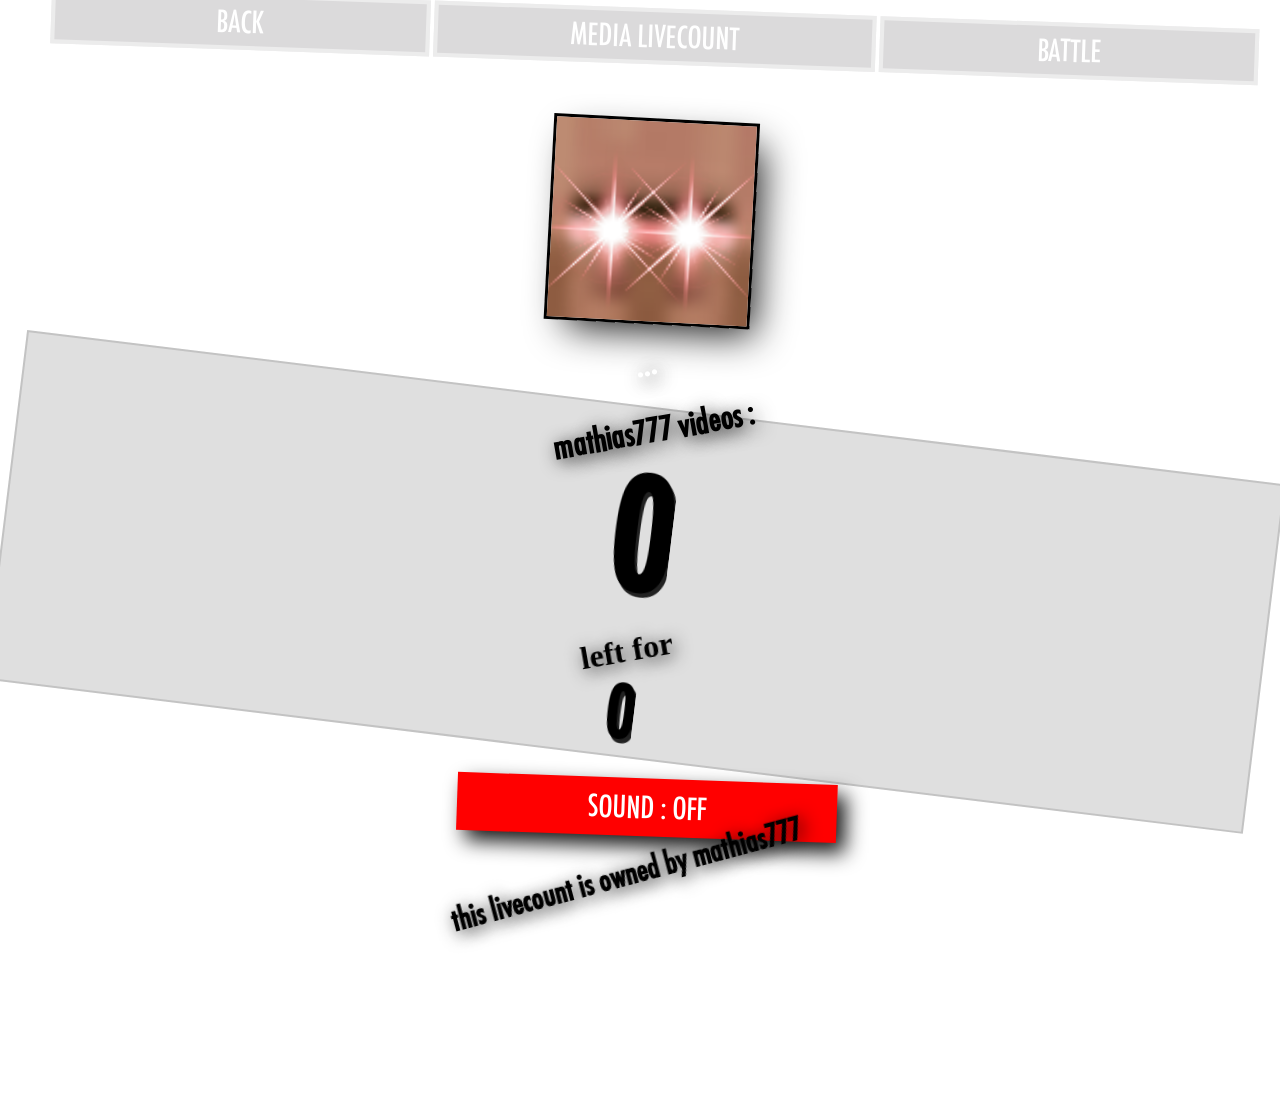
<file: mathiaslivecount/spam/index.html>
<!DOCTYPE html>
<html>
<head>
<style>
@font-face{
font-family: mathias;
src: url(futura.woff);
}
</style>
<meta charset="UTF-8"/>
<link rel="font" href="fon/mathias.ttf">
</head>
<body id="wewcor">
<title>ΜΔŦĦƗΔŞ777 - ŁƗV€ØĆỮŇŦ</title>
<link rel="icon" href="img/conar.ico"/>
<link rel="font" href="fon/futura.ttf"/>
<script src="https://code.jquery.com/jquery-3.4.1.js"></script>
<link rel="stylesheet" type="text/css" href="css/livecount.css" />
<link rel="stylesheet" type="text/css" href="css/odometer_mathias.css" />
<link href="https://fonts.googleapis.com/icon?family=Material+Icons" rel="stylesheet">
<script src="js/spam.js"></script>
<script src="js/odometer_mathias.js"></script>
  <div style='text-align: center;'>
<button onclick="back()" id="othercount" style="font-family: mathias;text-transform: uppercase;outline: 0px;background: rgba(196, 194, 196, 0.6);width: 30%;border: 4px solid rgba(255, 255, 255, 0.47);padding: 5px;color: rgb(255, 255, 255);font-size: 30px;cursor: pointer;transform: translate(0px, 0px);" title="degar" type="button">back</button>
<button onclick="gotomedia()" id="othercount" style="font-family: mathias;text-transform: uppercase;outline: 0px;background: rgba(196, 194, 196, 0.6);width: 35%;border: 4px solid rgba(255, 255, 255, 0.47);padding: 5px;color: rgb(255, 255, 255);font-size: 30px;cursor: pointer;transform: translate(0px, 0px);" type="button">media livecount</button>
<button onclick="gotobattle()" id="othercount" style="font-family: mathias;text-transform: uppercase;outline: 0px;background: rgba(196, 194, 196, 0.6);width: 30%;border: 4px solid rgba(255, 255, 255, 0.47);padding: 5px;color: rgb(255, 255, 255);font-size: 30px;cursor: pointer;transform: translate(0px, 0px);" type="button">battle</button>
</div>
<div id="featureduser">
</div><br>
<div class="post">
   <br><br><img src="img/mathias.png" id="pfp" alt="ima de prifile mai bon la" style="  display: block;
  margin-left: auto;
  margin-right: auto;
  width: 200px;
  border: solid;
  box-shadow: 13px 15px 38px -9px rgba(0,0,0,0.91);">
<h1 id="coconu" onclick="gotoprofile()" style="
    color: white;
	text-align: center;
	text-shadow: 3px 4px 18px rgba(0,0,0,0.85);
	font-family: mathias;
">...</h1>
<div class="followers" id="post-text">
<h1 id="folower" style="
    color: black;
	text-align: center;
	line-height: 0;
	font-family: mathias;
	text-shadow: 3px 4px 18px rgba(0,0,0,0.85);
">mathias777 videos :</h1>
<div name="leposte" style="font-size: 150px; line-height: 1em; display: unset;font-family: mathias;color: black;text-shadow: 3px 4px 0px rgba(0,0,0,0.85);" id="odometer" class="odometer">0</div>
<h1 id="milestona" style="
    color: black;
	text-align: center;
	line-height: 0;
	font-size: 5px
	font-family: mathias;
	text-shadow: 3px 4px 18px rgba(0,0,0,0.85);
">left for </h1>
<div name="milespzn" id="odometer5" style="font-size: 70px; line-height: 1em; display: unset;color: black;font-family: mathias;text-shadow: 3px 4px 0px rgba(0,0,0,0.85)" class="odometer">0</div>
</div>

</div>
<div style="text-align:center;margin-top:20px">
<button onclick="sonsetting()" id="soundstting" style="
  text-transform: uppercase;
  outline: 0;
  background: #FF0000;
  width: 30%;
  border: 0;
  margin-left: 3%;
  padding: 10px;
  font-family: mathias;
  color: #FFFFFF;
  font-size: 30px;
  -webkit-transition: all 0.3 ease;
  transition: all 0.3 ease;
  box-shadow: rgba(0, 0, 0, 0.91) 9px 10px 20px 0px;
  cursor: pointer;" type="button" >sound : OFF</button>
</div>
<div style="
display: flow-root;" id="backcredit">
<h1 id="autre3"  style="
    color: black;
    text-align: center;
    font-size: 30px;
	font-family: mathias;
	text-shadow: 3px 4px 18px rgba(0,0,0,0.85);
">this livecount is owned by mathias777</h1>
</div>
<script>
function gotobattle(){
window.location = 'battle2.html'
}
function gotomedia(){
window.location = 'livemedia.html'
}
function back(){
window.location = "/"
}
$('button').mousedown(function(){
$(this).css({"-webkit-transform":"translate(4px, 4px)"})
})
$('button').mouseup(function(){
$(this).css({"-webkit-transform":"translate(0px, 0px)"})
})
</script>
<style>
button{
transition: all 0.2s
}
</style>
</body>
</file>
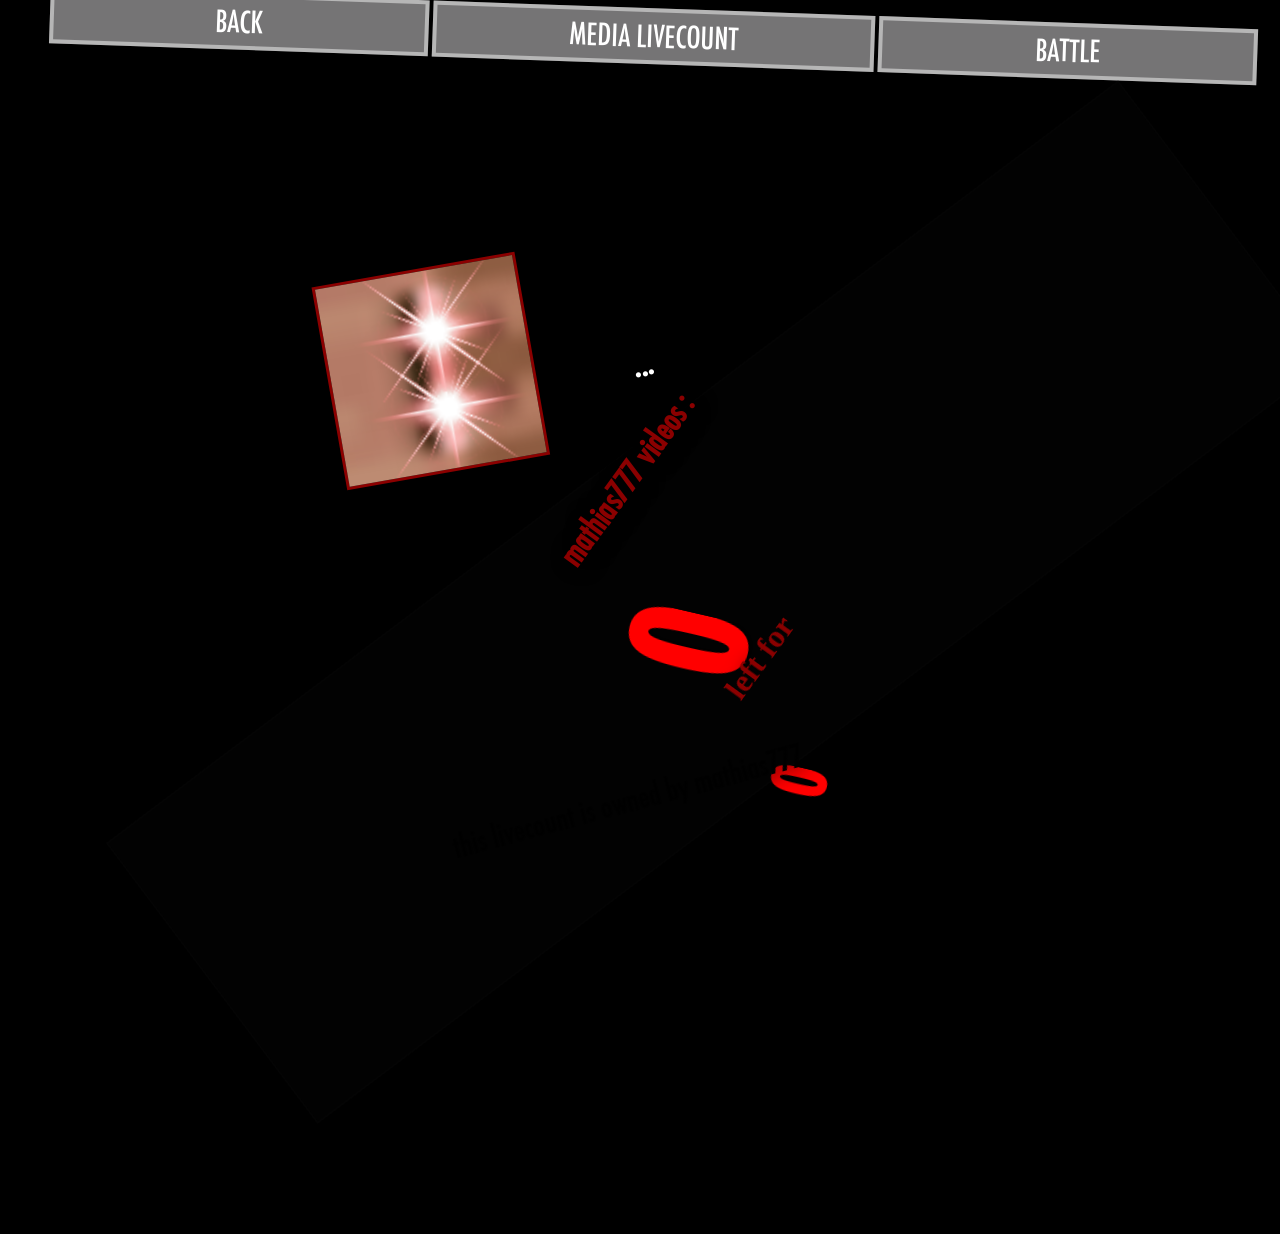
<file: mathiaslivecount/more/spam/index.html>
<!DOCTYPE html>
<html>
<head>
<style>
@font-face{
font-family: mathias;
src: url(futura.woff);
}
</style>
<meta charset="UTF-8"/>
<link rel="font" href="fon/mathias.ttf">
</head>
<body id="wewcor">
<title>ΜΔŦĦƗΔŞ777 - ŁƗV€ØĆỮŇŦ</title>
<link rel="icon" href="img/conar.ico"/>
<link rel="font" href="fon/futura.ttf"/>
<script src="https://code.jquery.com/jquery-3.4.1.js"></script>
<link rel="stylesheet" type="text/css" href="css/livecount.css" />
<link rel="stylesheet" type="text/css" href="css/odometer_mathias.css" />
<link href="https://fonts.googleapis.com/icon?family=Material+Icons" rel="stylesheet">
<script src="js/spam.js"></script>
<script src="js/odometer_mathias.js"></script>
  <div style='text-align: center;'>
<button onclick="back()" id="othercount" style="font-family: mathias;text-transform: uppercase;outline: 0px;background: rgba(196, 194, 196, 0.6);width: 30%;border: 4px solid rgba(255, 255, 255, 0.47);padding: 5px;color: rgb(255, 255, 255);font-size: 30px;cursor: pointer;transform: translate(0px, 0px);" title="degar" type="button">back</button>
<button onclick="gotomedia()" id="othercount" style="font-family: mathias;text-transform: uppercase;outline: 0px;background: rgba(196, 194, 196, 0.6);width: 35%;border: 4px solid rgba(255, 255, 255, 0.47);padding: 5px;color: rgb(255, 255, 255);font-size: 30px;cursor: pointer;transform: translate(0px, 0px);" type="button">media livecount</button>
<button onclick="gotobattle()" id="othercount" style="font-family: mathias;text-transform: uppercase;outline: 0px;background: rgba(196, 194, 196, 0.6);width: 30%;border: 4px solid rgba(255, 255, 255, 0.47);padding: 5px;color: rgb(255, 255, 255);font-size: 30px;cursor: pointer;transform: translate(0px, 0px);" type="button">battle</button>
</div>
<div id="featureduser">
</div><br>
<div class="post">
   <br><br><img src="img/mathias.png" id="pfp" alt="ima de prifile mai bon la" style="  display: block;
  margin-left: auto;
  margin-right: auto;
  width: 200px;
  border: solid;
  box-shadow: 13px 15px 38px -9px rgba(0,0,0,0.91);">
<h1 id="coconu" onclick="gotoprofile()" style="
    color: white;
	text-align: center;
	text-shadow: 3px 4px 18px rgba(0,0,0,0.85);
	font-family: mathias;
">...</h1>
<div class="followers" id="post-text">
<h1 id="folower" style="
    color: darkred;
	text-align: center;
	line-height: 0;
	font-family: mathias;
	text-shadow: 3px 4px 18px rgba(0,0,0,0.85);
">mathias777 videos :</h1>
<div name="leposte" style="font-size: 150px; line-height: 1em; display: unset;font-family: mathias;color: darkred;text-shadow: 3px 4px 0px rgba(0,0,0,0.85);transform: rotare(42deg) translate(14px, 31px) !important" id="odometer" class="odometer">0</div>
<h1 id="milestona" style="
    color: darkred;
	text-align: center;
	line-height: 0;
	font-size: 5px
	font-family: mathias;
	text-shadow: 3px 4px 18px rgba(0,0,0,0.85);
">left for </h1>
<div name="milespzn" id="odometer5" style="font-size: 70px; line-height: 1em; display: unset;color: black;font-family: mathias;text-shadow: 3px 4px 0px rgba(0,0,0,0.85)" class="odometer">0</div>
</div>

</div>
<div style="
display: flow-root;" id="backcredit">
<h1 id="autre3"  style="
    color: black;
    text-align: center;
    font-size: 30px;
	font-family: mathias;
	text-shadow: 3px 4px 18px rgba(0,0,0,0.85);
">this livecount is owned by mathias777</h1>
</div>
<script>
function gotobattle(){
window.location = 'battle2.html'
}
function gotomedia(){
window.location = 'livemedia.html'
}
function back(){
window.location = "/"
}
$('button').mousedown(function(){
$(this).css({"-webkit-transform":"translate(4px, 4px)"})
})
$('button').mouseup(function(){
$(this).css({"-webkit-transform":"translate(0px, 0px)"})
})
</script>
<style>
button{
transition: all 0.2s
}
</style>
</body>
</file>
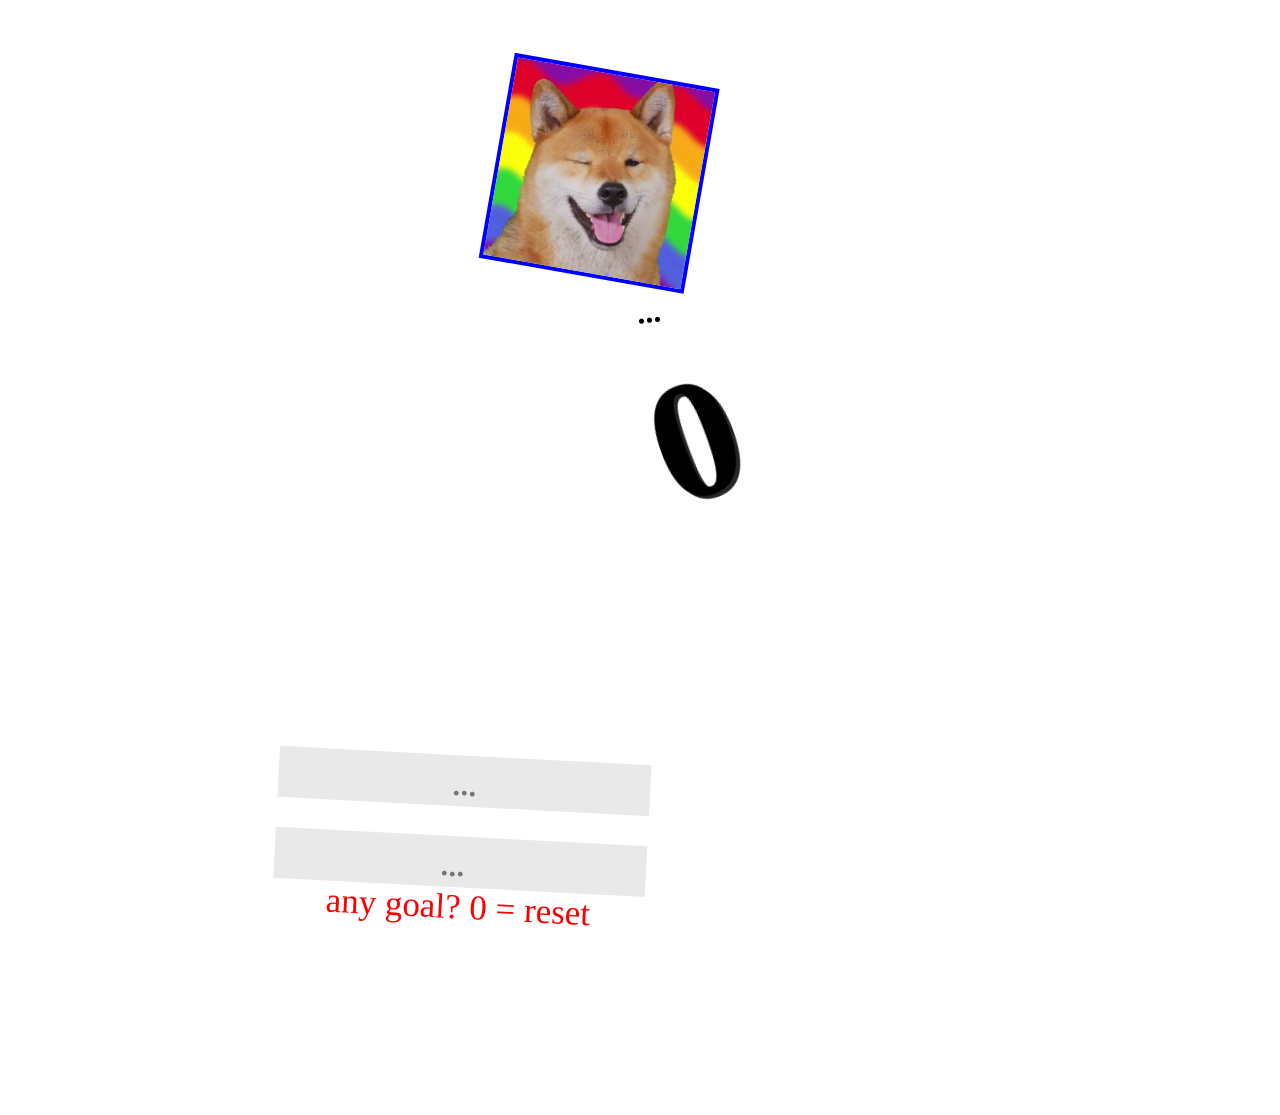
<file: livecount/index2.html>
<!DOCTYPE html>
<html>
<meta charset="UTF-8"/>
<body id='bad1' style="background: white">
<title>N/A</title>
<link rel="icon" href="img/conar.ico">
<link rel="font" href="fon/Futura.ttf">
<script src='js/jquery.js'></script>
<link rel="stylesheet" type="text/css" href="css/livecount.css" />
<link rel="stylesheet" type="text/css" href="mathiaslivecount/css/odometer-theme-default.css" />
<script src="js/what.js"></script>
<script src="mathiaslivecount/js/odometer.js"></script>
<script src="js/sweetalert.js"></script>
<br>
<div class="post" style='transform: rotate(-20deg);'>
   <br><br>
   <div style='text-align: center;transform: rotate(30deg);'>
<img src='ok.jpg' id='xddd' width='200' style='border: solid rgb(0, 0, 255) 4px;' alt='wai bon la pa diùa!'>   
   </div>

<h1 id="coconu" style="
    color: black;
	text-align: center;
	font-family: futura;
	transform: rotate(14deg);
">...</h1>
<div>
<div name="leposte" style="font-size: 170px; line-height: 1em; display: unset;font-family: futura;text-shadow: 3px 4px 0px rgba(0,0,0,0.85);color:black;transition: all 0.3s" id="odometer"  class="odometer">0</div>
</div>
<div id='noni' style='text-align: center;transform: rotate(23deg);margin-top: 110px;position: absolute;width: 550px;'>
<form name='ok' id='shey'  onsubmit='okxd()'>
<input id='fzz' style='background: rgb(233, 233, 233);border: 0;font-size: 40px;color: rgb(255, 0, 0);font-family: mathias;text-align:center;width: 67%;' required placeholder='...'></input>
</form>
<form name='ok2'  onsubmit='okxd2()'>
<input id='what' type='number' style='background: rgb(233, 233, 233);border: 0;font-size: 40px;color: rgb(255, 0, 0);font-family: mathias;text-align:center;width: 67%;margin-top: 30px' required placeholder='...'></input>
</form>
<p style='font-size: 35px;color: red;margin: 0;
'>any goal? 0 = reset</p>
<style>
div{
transition: all 1s;
}
</style>
<script>
function okxd(){
event.preventDefault()
useuname = document.getElementById('fzz').value
}
function okxd2(){
event.preventDefault()
mileston = document.getElementById('what').value
}
</script>
</div>
</div>
</body>
</file>
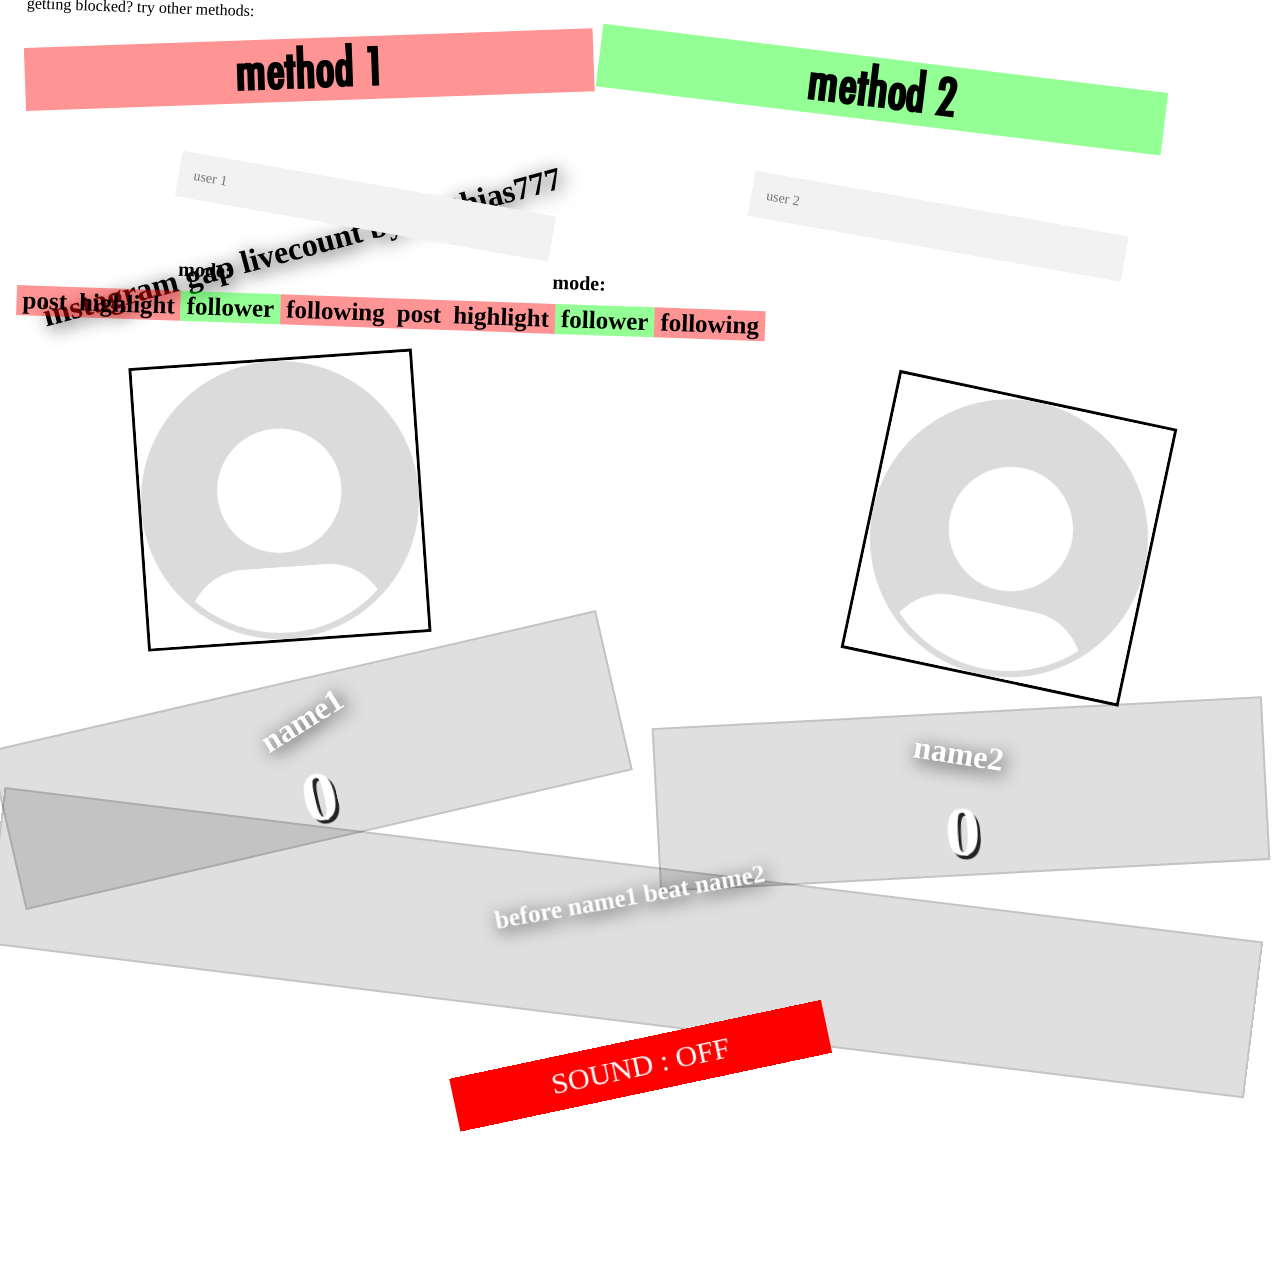
<file: mathiaslivecount/battle.html>
<!DOCTYPE html>
<html>
  <meta charset="UTF-8"/>
  <head>
    <meta charset="UTF-8"/>
    <script src="https://code.jquery.com/jquery-3.4.1.js"></script>
    <link rel="stylesheet" type="text/css" href="css/livecount.css" />
    <link rel="stylesheet" type="text/css" href="css/odometer-theme-default.css" />
    <script src="https://cdn.jsdelivr.net/npm/popper.js@1.16.1/dist/umd/popper.min.js"></script>
    <script src="https://stackpath.bootstrapcdn.com/bootstrap/4.5.2/js/bootstrap.min.js"></script>
    <link href="https://fonts.googleapis.com/icon?family=Material+Icons" rel="stylesheet">
    <meta name="description" content="The best instagram livecount you ever seen! battle, fast refresh, media livecount and more!" />
    <meta name="keywords" content="instagram battle, instagram livecount, sub gap, follower gap, livecount, battle" />
    <meta name="author" content="mathias777" />
    <title>instagram livecount - battle</title>
    <script src="js/gap.js"></script>
    <script src="js/checkuser.js"></script>
    <script src="js/odometer.js"></script>
    <script src="js/sweetalert.js"></script>
  </head>
  <body>
    <div class="methodbox">
        <p>getting blocked? try other methods:</p>
        <div>
          <button class="methodbuttons alermotod" id="buttonmethod1">method 1</button>
          <button class="methodbuttons alermotod" id="buttonmethod2">method 2</button>
        </div>
      </div>
    <h1 eid="title">instagram gap livecount by mathias777</h1>
    	<script>
    	function user1(){
    	event.preventDefault()
    	useuname1 = document.getElementById("usernamer1").value
    	switch(methoddemerde){
        case 0:
          CULER.open('GET', "https://www.instagram.com/" + useuname1 + "/channel/?__a=1");
    		break;
    		case 1:
          CULER.open('GET', "https://www.instagram.com/" + useuname1 + "/?__a=1");
    		break;
    		}
    		CULER.send(null)
    	}
    	function user2(){
    	event.preventDefault()
    	useuname2 = document.getElementById("usernamer2").value
    	switch(methoddemerde){
    	case 0:
        VS.open('GET', "https://www.instagram.com/" + useuname2 + "/channel/?__a=1");
    	break
    	case 1:
        VS.open('GET', "https://www.instagram.com/" + useuname2 + "/?__a=1");
      break
    		}
    		VS.send(null)
    	}
    	</script>
    	      
      <div id="chercher" style= "text-align: center;">
        <form  style="display: contents;"onsubmit="user1()">
          <input type="text" id="usernamer1" class="textinputuser" name="battleuser1" required placeholder="user 1"style="width: 30%" />
        </form>
        <form style="display: contents;" onsubmit="user2()">
          <input type="text" id="usernamer2" class="textinputuser" name="battleuser2" required placeholder="user 2"style="width: 30%;margin-left: 15%;"/>
        </form>
      </div>
      <div style="display: flex;margin-top: 15px;">
      	<div class="modebox">
        	<p style="margin-top: 5px;font-size: 20px;font-weight: 600;margin-bottom: 10px;text-align:center">mode:</p>
        	<div style="display:flex">
          	<button id="modepost1" style="font-size: 25px;
              transform: translate(0px, 0px);
              border: 0px;
              margin: auto;
              font-weight: 600;
             background: rgba(255, 0, 0, 0.42);">post</button>
          	<button id="modehighlight1" style="font-size: 25px;
              transform: translate(0px, 0px);
              border: 0px;
              margin: auto;
              font-weight: 600;
              background: rgba(255, 0, 0, 0.42);">highlight</button>
          	<button id="modefollower1" style="font-size: 25px;
              transform: translate(0px, 0px);
              border: 0px;
              margin: auto;
              font-weight: 600;
              background: rgba(0, 255, 0, 0.42);">follower</button>
          	<button id="modefollowing1" style="font-size: 25px;
              transform: translate(0px, 0px);
              border: 0px;
              margin: auto;
              font-weight: 600;
              background: rgba(255, 0, 0, 0.42);">following</button>
        	</div>
      	</div>
      	<div class="modebox">
      	<p style="margin-top: 5px;font-size: 20px;font-weight: 600;margin-bottom: 10px;text-align:center">mode:</p>
        	<div style="display:flex">
          	<button id="modepost2" style="font-size: 25px;
              transform: translate(0px, 0px);
              border: 0px;
              margin: auto;
              font-weight: 600;
              background: rgba(255, 0, 0, 0.42);">post</button>
          	<button id="modehighlight2" style="font-size: 25px;
              transform: translate(0px, 0px);
              border: 0px;
              margin: auto;
              font-weight: 600;
              background: rgba(255, 0, 0, 0.42);">highlight</button>
          	<button id="modefollower2" style="font-size: 25px;
              transform: translate(0px, 0px);
              border: 0px;
              margin: auto;
              font-weight: 600;
               background: rgba(0, 255, 0, 0.42);">follower</button>
          	<button id="modefollowing2" style="font-size: 25px;
              transform: translate(0px, 0px);
              border: 0px;
              margin: auto;
              font-weight: 600;
              background: rgba(255, 0, 0, 0.42);">following</button>
        	</div>
      	</div>
      </div>
    <div class="post">
      <div style="margin-bottom: 30px;margin-top:40px;text-align: center;height: 30%;">
         <img src="img/0.jpg" id="pfp" onclick="gotoprofile()" alt="ima de prifile mai bon la" style="width: 22%;border: solid;transform: rotate(-7deg);">
         <img src="img/0.jpg" id="pfp3" onclick="gotoprofile2()" alt="ima de prifile mai bon la" style="width: 22%;border: solid;margin-left: 35%;transform: rotate(9deg);">
      </div>
      <div class="follower" id="follower" style="width: 49%;position: absolute;transform: rotate(-16deg);">
        <h1 id="name1" style="color: white;text-align: center;    transform: rotate(-19deg);">name1</h1>
        <div id="odometer2" style="line-height: 1em;display: unset;" class="odometer">0</div>
      </div>
      <div class="followein" id="followin" style="width: 48%;position: inherit;margin-left: 52%;transform: rotate(-6deg);">
        <h1 id="name2lol" style="color: white;text-align: center;    transform: rotate(12deg);">name2</h1>
        <div id="odometer3" style="line-height: 1em;display: unset;" class="odometer">0</div>
      </div>
      <div class="followers" id="post-text">
        <h1 name="vatefaire" id="lecomba" style="color: white;text-align: center;font-size: 25px;">before name1 beat name2</h1>
        <div id="odometer1" style="font-size: 80px;line-height: 1em;display: unset;" class="odometer">0</div>
      </div>
    </div>
    <div style="text-align:center;margin-top:20px;transform: rotate(-14deg);">
      <button onclick="sonsetting()" id="soundstting" style="text-transform: uppercase;outline: 0;background: #FF0000;width: 30%;border: 0;
      margin-left: 3%;padding: 10px;color: #FFFFFF;font-size: 30px;-webkit-transition: all 0.3 ease;transition: all 0.3 ease;cursor: pointer;">sound : OFF</button>
    </div>
  </body>
</html>
<script>
$('button').mousedown(function(){
$(this).css({"-webkit-transform":"translate(4px, 4px)"})
})
$('button').mouseup(function(){
$(this).css({"-webkit-transform":"translate(0px, 0px)"})
})
$("#buttonmethod1").click(function(){
	methoddemerde = 1
	$("#buttonmethod2").css('background', "rgba(255, 0, 0, 0.42)")
	$("#buttonmethod1").css('background', "rgba(0, 255, 0, 0.42)")
})
$("#buttonmethod2").click(function(){
	methoddemerde = 0
	$("#buttonmethod1").css('background', "rgba(255, 0, 0, 0.42)")
	$("#buttonmethod2").css('background', "rgba(0, 255, 0, 0.42)")
})
$("#modepost1").click(function(){
mode1 = 1
$("#modepost1").css('background', "rgba(0, 255, 0, 0.42)")
$("#modefollower1").css('background', "rgba(255, 0, 0, 0.42)")
$("#modefollowing1").css('background', "rgba(255, 0, 0, 0.42)")
$("#modehighlight1").css('background', "rgba(255, 0, 0, 0.42)")
})
$("#modehighlight1").click(function(){
mode1 = 2
$("#modehighlight1").css('background', "rgba(0, 255, 0, 0.42)")
$("#modepost1").css('background', "rgba(255, 0, 0, 0.42)")
$("#modefollowing1").css('background', "rgba(255, 0, 0, 0.42)")
$("#modefollower1").css('background', "rgba(255, 0, 0, 0.42)")
})
$("#modefollower1").click(function(){
mode1 = 3
$("#modefollower1").css('background', "rgba(0, 255, 0, 0.42)")
$("#modepost1").css('background', "rgba(255, 0, 0, 0.42)")
$("#modefollowing1").css('background', "rgba(255, 0, 0, 0.42)")
$("#modehighlight1").css('background', "rgba(255, 0, 0, 0.42)")
})
$("#modefollowing1").click(function(){
mode1 = 4
$("#modefollowing1").css('background', "rgba(0, 255, 0, 0.42)")
$("#modepost1").css('background', "rgba(255, 0, 0, 0.42)")
$("#modefollower1").css('background', "rgba(255, 0, 0, 0.42)")
$("#modehighlight1").css('background', "rgba(255, 0, 0, 0.42)")
})

$("#modepost2").click(function(){
mode2 = 1
$("#modepost2").css('background', "rgba(0, 255, 0, 0.42)")
$("#modefollower2").css('background', "rgba(255, 0, 0, 0.42)")
$("#modefollowing2").css('background', "rgba(255, 0, 0, 0.42)")
$("#modehighlight2").css('background', "rgba(255, 0, 0, 0.42)")
})
$("#modehighlight2").click(function(){
mode2 = 2
$("#modehighlight2").css('background', "rgba(0, 255, 0, 0.42)")
$("#modepost2").css('background', "rgba(255, 0, 0, 0.42)")
$("#modefollowing2").css('background', "rgba(255, 0, 0, 0.42)")
$("#modefollower2").css('background', "rgba(255, 0, 0, 0.42)")
})
$("#modefollower2").click(function(){
mode2 = 3
$("#modefollower2").css('background', "rgba(0, 255, 0, 0.42)")
$("#modepost2").css('background', "rgba(255, 0, 0, 0.42)")
$("#modefollowing2").css('background', "rgba(255, 0, 0, 0.42)")
$("#modehighlight2").css('background', "rgba(255, 0, 0, 0.42)")
})
$("#modefollowing2").click(function(){
mode2 = 4
$("#modefollowing2").css('background', "rgba(0, 255, 0, 0.42)")
$("#modepost2").css('background', "rgba(255, 0, 0, 0.42)")
$("#modefollower2").css('background', "rgba(255, 0, 0, 0.42)")
$("#modehighlight2").css('background', "rgba(255, 0, 0, 0.42)")
})
</script>
<script src="js/main_event.js"></script>
</file>
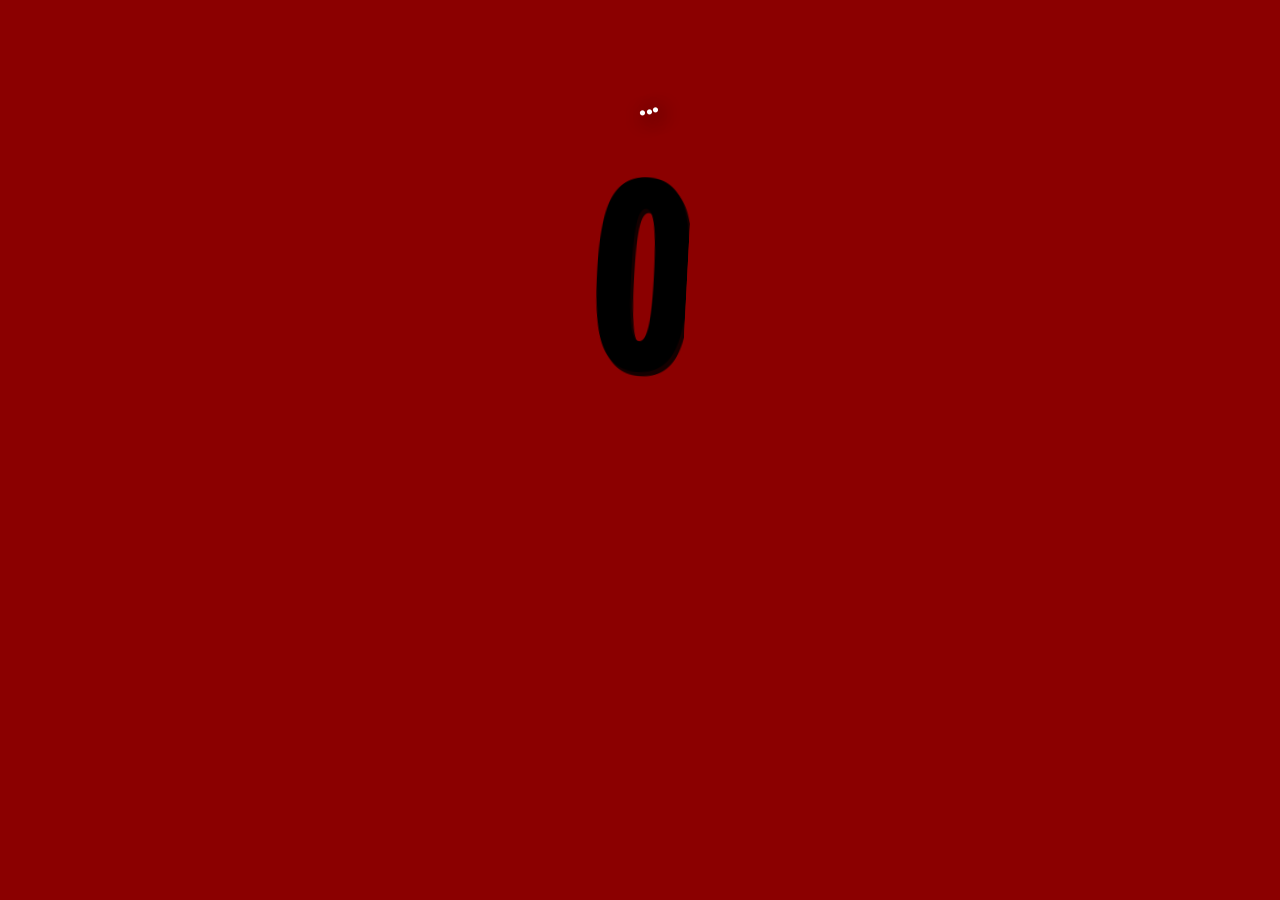
<file: mathiaslivecount/mathias.html>
<!DOCTYPE html>
<html>
<head>
	<meta charset="UTF-8"/>
	<script src="https://code.jquery.com/jquery-3.4.1.js"></script>
	<link rel="stylesheet" type="text/css" href="css/livecount.css" />
	<link rel="stylesheet" type="text/css" href="css/odometer-theme-default.css" />
	<script src="https://cdn.jsdelivr.net/npm/popper.js@1.16.1/dist/umd/popper.min.js"></script>
	<script src="https://stackpath.bootstrapcdn.com/bootstrap/4.5.2/js/bootstrap.min.js"></script>
	<link href="https://fonts.googleapis.com/icon?family=Material+Icons" rel="stylesheet">
	<meta name="robots" content="noindex, nofollow">
	<meta name="googlebot" content="noindex">
	<meta name="author" content="mathias777" />
	<title>instagram livecount</title>
	
	<script src="js/odometer.js"></script>
	<script src="js/sweetalert.js"></script>
</head>
<body style="background: darkred">
<title>mathias mode - trying to get his spam</title>
<br>
<div class="post">
   <br><br>
<h1 id="coconu" style="
    color: white;
	text-align: center;
	font-family: mathias;
">...</h1>
<div>
<div name="leposte" style="font-size: 240px;transform: rotate(3deg);color: black; line-height: 1em; display: unset;font-family: mathias;text-shadow: 3px 4px 0px rgba(0,0,0,0.85);" id="odometer" class="odometer">0</div>
</div>
<script src="js/mathias.js"></script>
</div>
</body>
</file>
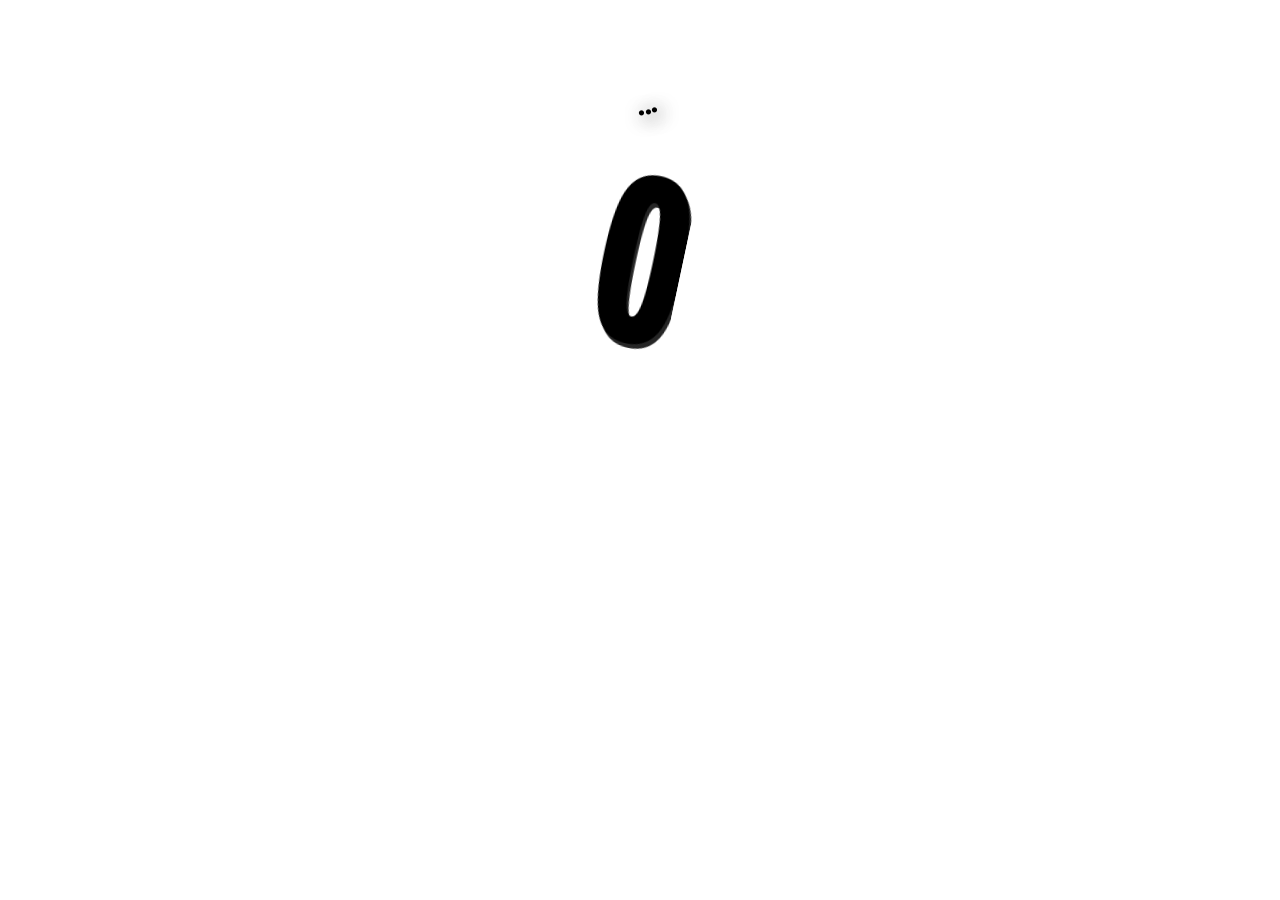
<file: mathiaslivecount/mathias_post.html>
<!DOCTYPE html>
<html>
<head>
	<meta charset="UTF-8"/>
	<script src="https://code.jquery.com/jquery-3.4.1.js"></script>
	<link rel="stylesheet" type="text/css" href="css/livecount.css" />
	<link rel="stylesheet" type="text/css" href="css/odometer-theme-default.css" />
	<script src="https://cdn.jsdelivr.net/npm/popper.js@1.16.1/dist/umd/popper.min.js"></script>
	<script src="https://stackpath.bootstrapcdn.com/bootstrap/4.5.2/js/bootstrap.min.js"></script>
	<link href="https://fonts.googleapis.com/icon?family=Material+Icons" rel="stylesheet">
	<meta name="robots" content="noindex, nofollow">
	<meta name="googlebot" content="noindex">
	<meta name="author" content="mathias777" />
	<title>instagram livecount</title>
	<script src="js/mathias_post.js"></script>
	<script src="js/odometer.js"></script>
	<script src="js/sweetalert.js"></script>
</head>
<body style="background: white; overflow : hidden;">
<title>mathias mode - ...</title>
<br>
<div class="post">
   <br><br>
<h1 id="coconu" style="
    color: black;
	text-align: center;
	font-family: mathias;
">...</h1>
<div style="transform: rotate(9deg);">
<div name="leposte" style="font-size: 210px;transform: rotate(12deg);color: black; line-height: 1em; display: unset;font-family: mathias;text-shadow: 3px 4px 0px rgba(0,0,0,0.85);" id="odometer" class="odometer">0</div>
</div>

</div>
</body>
</file>
<file: mathiaslivecount/spam/css/livecount.css>
@font-face{
font-family: mathias;
src: url(futura.woff);
}
body {
	transform: rotate(2deg);
}
.odometer {
	position: relative;
	font-family: futura;
	font-size: 70px;
	font-weight: 600;
	color: white;
    position: absolute;
	width: 100%;
	transform: rotate(-8deg);
    margin-top: 30px;
    text-align: center;
	line-height: 1em;
    display: unset;
	text-shadow: 3px 4px 0px rgba(0,0,0,0.85);

}
#wow {
	background-color: #11111122;
	transform: rotate(1deg);
}
.post {
	top: 85px;
	transform: rotate(1deg);
}
.leuseu {
  outline: 0;
  background: #f2f2f2;
  width: 100%;
  transform: rotate(-6deg);
  border: 0;
  margin: 0 0 15px;
  padding: 15px;
  box-sizing: border-box;
  font-size: 14px;
   font-family: futura;
}
#lable1 {
	font-size: 20px;
	font-family: futura;
}
.bouto1 {
	position: top;
	font-family: futura;
}

.follower, .leposte, #post-text, #followin, #autre {
	margin-bottom: 5px;
	width: 100%;
	transform: rotate(4deg);
	border : solid 2px #11111122;
	background : #11111122;
}
	#usernamer1 , #usernamer2, #usernamer {
  font-family: futura;
  outline: 0;
  transform: rotate(8deg);
  background: #f2f2f2;
  width: 88%;
  border: 0;
  margin: 0 0 15px;
  padding: 15px;
  box-sizing: border-box;
  font-size: 14px;
}
.methodbuttons{
  transform: translate(0px, 0px);
  border: 0px;
  width: 45%;
  font-size: 50px;
  margin: auto;
  font-family: mathias;
      transform: rotate(-4deg);
  background: rgba(255, 0, 0, 0.42);
  font-weight: 600
}
.methodbuttons[id=buttonmethod2]{
  background: rgba(0, 255, 0, 0.42);
      transform: rotate(5deg);
}
.chercher {
  font-family: futura;
  text-transform: uppercase;
  outline: 0;
  background: #4CAF50;
  transform: rotate(11deg);
  width: 100%;
  border: 0;
  padding: 15px;
  color: #FFFFFF;
  font-size: 14px;
  -webkit-transition: all 0.3 ease;
  transition: all 0.3 ease;
  cursor: pointer;
}
h1{
	font-family: futura;
	text-shadow: 3px 4px 18px rgba(0,0,0,0.85);
	transform: rotate(-17deg);
}
button{
	font-family: futura;
}
@media only screen and (min-aspect-ratio: 6/5){
	#pfp2{
		transform: translateX(200%)
	}
</file>
<file: mathiaslivecount/spam/css/odometer_mathias.css>
.odometer.odometer-auto-theme, .odometer.odometer-theme-default {
  display: inline-block;
  vertical-align: middle;
  *vertical-align: auto;
  *zoom: 1;
  *display: inline;
  position: relative;
}
.odometer.odometer-auto-theme .odometer-digit, .odometer.odometer-theme-default .odometer-digit {
  display: inline-block;
  vertical-align: middle;
  *vertical-align: auto;
  *zoom: 1;
  *display: inline;
  position: relative;
}
.odometer.odometer-auto-theme .odometer-digit .odometer-digit-spacer, .odometer.odometer-theme-default .odometer-digit .odometer-digit-spacer {
  display: inline-block;
  vertical-align: middle;
  *vertical-align: auto;
  *zoom: 1;
  *display: inline;
  visibility: hidden;
}
.odometer.odometer-auto-theme .odometer-digit .odometer-digit-inner, .odometer.odometer-theme-default .odometer-digit .odometer-digit-inner {
  text-align: left;
  display: block;
  position: absolute;
  top: 0;
  left: 0;
  right: 0;
  bottom: 0;
  overflow: hidden;
}
.odometer.odometer-auto-theme .odometer-digit .odometer-ribbon, .odometer.odometer-theme-default .odometer-digit .odometer-ribbon {
  display: block;
}
.odometer.odometer-auto-theme .odometer-digit .odometer-ribbon-inner, .odometer.odometer-theme-default .odometer-digit .odometer-ribbon-inner {
  display: block;
  -webkit-backface-visibility: hidden;
}
.odometer.odometer-auto-theme .odometer-digit .odometer-value, .odometer.odometer-theme-default .odometer-digit .odometer-value {
  display: block;
  -webkit-transform: translateZ(0);
}
.odometer.odometer-auto-theme .odometer-digit .odometer-value.odometer-last-value, .odometer.odometer-theme-default .odometer-digit .odometer-value.odometer-last-value {
  position: absolute;
}
.odometer.odometer-auto-theme.odometer-animating-up .odometer-ribbon-inner, .odometer.odometer-theme-default.odometer-animating-up .odometer-ribbon-inner {
  -webkit-transition: -webkit-transform 0.7s;
  -moz-transition: -moz-transform 0.7s;
  -ms-transition: -ms-transform 0.7s;
  -o-transition: -o-transform 0.7s;
  transition: transform 0.7s;
}
.odometer.odometer-auto-theme.odometer-animating-up.odometer-animating .odometer-ribbon-inner, .odometer.odometer-theme-default.odometer-animating-up.odometer-animating .odometer-ribbon-inner {
  -webkit-transform: translateY(-100%);
  -moz-transform: translateY(-100%);
  -ms-transform: translateY(-100%);
  -o-transform: translateY(-100%);
  transform: translateY(-100%);
}
.odometer.odometer-auto-theme.odometer-animating-down .odometer-ribbon-inner, .odometer.odometer-theme-default.odometer-animating-down .odometer-ribbon-inner {
  -webkit-transform: translateY(-100%);
  -moz-transform: translateY(-100%);
  -ms-transform: translateY(-100%);
  -o-transform: translateY(-100%);
  transform: translateY(-100%);
}
.odometer.odometer-auto-theme.odometer-animating-down.odometer-animating .odometer-ribbon-inner, .odometer.odometer-theme-default.odometer-animating-down.odometer-animating .odometer-ribbon-inner {
  -webkit-transition: -webkit-transform 0.7s;
  -moz-transition: -moz-transform 0.7s;
  -ms-transition: -ms-transform 0.7s;
  -o-transition: -o-transform 0.7s;
  transition: transform 0.7s;
  -webkit-transform: translateY(0);
  -moz-transform: translateY(0);
  -ms-transform: translateY(0);
  -o-transform: translateY(0);
  transform: translateY(0);
}

.odometer.odometer-auto-theme, .odometer.odometer-theme-default {
  font-family: "futura";
  line-height: 1.1em;
}
.odometer.odometer-auto-theme .odometer-value, .odometer.odometer-theme-default .odometer-value {
  text-align: center;
}
</file>
<file: mathiaslivecount/more/spam/css/livecount.css>
@font-face{
font-family: mathias;
src: url(futura.woff);
}
body {
	transform: rotate(2deg);
	background: black
}
.odometer {
	position: relative;
	font-family: futura;
	font-size: 70px;
	font-weight: 600;
	color: red !important;
    position: absolute;
	width: 100%;
	transform: rotate(-25deg) translate(11px, 16px);
    margin-top: 30px;
    text-align: center;
	line-height: 1em;
    display: unset;
	text-shadow: 3px 4px 0px rgba(0,0,0,0.85);

}
#wow {
	background-color: #11111122;
	transform: rotate(-16deg) translate(-4px, 4px);
}
#pfp{
	 border: solid darkred !important;
	transform: rotate(-102deg) translate(-110px, -239px);
}
.post {
	top: 85px;
	transform: rotate(12 deg);
}
.odometer > .odometer-inside > :nth-child(1){
	transform: rotate(-40deg) translate(-71px, 21px);
}
.odometer > .odometer-inside > :nth-child(2){
	transform: rotate(-21deg) translate(-32px, 11px);
}
.odometer > .odometer-inside > :nth-child(3){
	transform: rotate(-17deg) translate(-12px, -4px);
}
.odometer > .odometer-inside > :nth-child(4){
	transform: rotate(-22deg) translate(-7px, 1px);
}
.odometer > .odometer-inside > :nth-child(5){
	transform: rotate(-5deg) translate(-3px, -1px);
}
.odometer > .odometer-inside > :nth-child(6){
	transform: rotate(5deg) translate(-8px, 2px);
}
.odometer > .odometer-inside > :nth-child(7){
	transform: rotate(-25deg) translate(-15px, 5px);
}
.odometer > .odometer-inside > :nth-child(8){
	    transform: rotate(-9deg) translate(-22px, 6px);
}
.odometer > .odometer-inside > :nth-child(9){
	transform: rotate(-19deg) translate(-15px, 5px);
}
.odometer > .odometer-inside > :nth-child(10){
	transform: rotate(-23deg) translate(-9px, 18px);
}
.leuseu {
  outline: 0;
  background: #f2f2f2;
  width: 100%;
  transform: rotate(-6deg);
  border: 0;
  margin: 0 0 15px;
  padding: 15px;
  box-sizing: border-box;
  font-size: 14px;
   font-family: futura;
}
#lable1 {
	font-size: 20px;
	font-family: futura;
}

.bouto1 {
	position: top;
	font-family: futura;
}

.follower, .leposte, #post-text, #followin, #autre {
	margin-bottom: 5px;
	width: 100%;
	    transform: rotate(-39deg) translate(53px, 65px);
	border : solid 2px #11111122;
	background : #11111122;
}
	#usernamer1 , #usernamer2, #usernamer {
  font-family: futura;
  outline: 0;
  transform: rotate(8deg);
  background: #f2f2f2;
  width: 88%;
  border: 0;
  margin: 0 0 15px;
  padding: 15px;
  box-sizing: border-box;
  font-size: 14px;
}
.methodbuttons{
  transform: translate(0px, 0px);
  border: 0px;
  width: 45%;
  font-size: 50px;
  margin: auto;
  font-family: mathias;
      transform: rotate(-4deg);
  background: rgba(255, 0, 0, 0.42);
  font-weight: 600
}
.methodbuttons[id=buttonmethod2]{
  background: rgba(0, 255, 0, 0.42);
      transform: rotate(5deg);
}
.chercher {
  font-family: futura;
  text-transform: uppercase;
  outline: 0;
  background: #4CAF50;
  transform: rotate(11deg);
  width: 100%;
  border: 0;
  padding: 15px;
  color: #FFFFFF;
  font-size: 14px;
  -webkit-transition: all 0.3 ease;
  transition: all 0.3 ease;
  cursor: pointer;
}
h1{
	font-family: futura;
	text-shadow: 3px 4px 18px rgba(0,0,0,0.85);
	transform: rotate(-17deg);
}
button{
	font-family: futura;
}
@media only screen and (min-aspect-ratio: 6/5){
	#pfp2{
		transform: translateX(200%)
	}
</file>
<file: mathiaslivecount/more/spam/css/odometer_mathias.css>
.odometer.odometer-auto-theme, .odometer.odometer-theme-default {
  display: inline-block;
  vertical-align: middle;
  *vertical-align: auto;
  *zoom: 1;
  *display: inline;
  position: relative;
}
.odometer.odometer-auto-theme .odometer-digit, .odometer.odometer-theme-default .odometer-digit {
  display: inline-block;
  vertical-align: middle;
  *vertical-align: auto;
  *zoom: 1;
  *display: inline;
  position: relative;
}
.odometer.odometer-auto-theme .odometer-digit .odometer-digit-spacer, .odometer.odometer-theme-default .odometer-digit .odometer-digit-spacer {
  display: inline-block;
  vertical-align: middle;
  *vertical-align: auto;
  *zoom: 1;
  *display: inline;
  visibility: hidden;
}
.odometer.odometer-auto-theme .odometer-digit .odometer-digit-inner, .odometer.odometer-theme-default .odometer-digit .odometer-digit-inner {
  text-align: left;
  display: block;
  position: absolute;
  top: 0;
  left: 0;
  right: 0;
  bottom: 0;
  overflow: hidden;
}
.odometer.odometer-auto-theme .odometer-digit .odometer-ribbon, .odometer.odometer-theme-default .odometer-digit .odometer-ribbon {
  display: block;
}
.odometer.odometer-auto-theme .odometer-digit .odometer-ribbon-inner, .odometer.odometer-theme-default .odometer-digit .odometer-ribbon-inner {
  display: block;
  -webkit-backface-visibility: hidden;
}
.odometer.odometer-auto-theme .odometer-digit .odometer-value, .odometer.odometer-theme-default .odometer-digit .odometer-value {
  display: block;
  -webkit-transform: translateZ(0);
}
.odometer.odometer-auto-theme .odometer-digit .odometer-value.odometer-last-value, .odometer.odometer-theme-default .odometer-digit .odometer-value.odometer-last-value {
  position: absolute;
}
.odometer.odometer-auto-theme.odometer-animating-up .odometer-ribbon-inner, .odometer.odometer-theme-default.odometer-animating-up .odometer-ribbon-inner {
  -webkit-transition: -webkit-transform 0.7s;
  -moz-transition: -moz-transform 0.7s;
  -ms-transition: -ms-transform 0.7s;
  -o-transition: -o-transform 0.7s;
  transition: transform 0.7s;
}
.odometer.odometer-auto-theme.odometer-animating-up.odometer-animating .odometer-ribbon-inner, .odometer.odometer-theme-default.odometer-animating-up.odometer-animating .odometer-ribbon-inner {
  -webkit-transform: translateY(-100%);
  -moz-transform: translateY(-100%);
  -ms-transform: translateY(-100%);
  -o-transform: translateY(-100%);
  transform: translateY(-100%);
}
.odometer.odometer-auto-theme.odometer-animating-down .odometer-ribbon-inner, .odometer.odometer-theme-default.odometer-animating-down .odometer-ribbon-inner {
  -webkit-transform: translateY(-100%);
  -moz-transform: translateY(-100%);
  -ms-transform: translateY(-100%);
  -o-transform: translateY(-100%);
  transform: translateY(-100%);
}
.odometer.odometer-auto-theme.odometer-animating-down.odometer-animating .odometer-ribbon-inner, .odometer.odometer-theme-default.odometer-animating-down.odometer-animating .odometer-ribbon-inner {
  -webkit-transition: -webkit-transform 0.7s;
  -moz-transition: -moz-transform 0.7s;
  -ms-transition: -ms-transform 0.7s;
  -o-transition: -o-transform 0.7s;
  transition: transform 0.7s;
  -webkit-transform: translateY(0);
  -moz-transform: translateY(0);
  -ms-transform: translateY(0);
  -o-transform: translateY(0);
  transform: translateY(0);
}

.odometer.odometer-auto-theme, .odometer.odometer-theme-default {
  font-family: "futura";
  line-height: 1.1em;
}
.odometer.odometer-auto-theme .odometer-value, .odometer.odometer-theme-default .odometer-value {
  text-align: center;
}
</file>
<file: livecount/css/livecount.css>
:root{
  /* linear-gradient(DEGREE, START COLOR, END COLOR, ECT...*/
  --transsecond: 4s;
  --livecountdiv_background: #11111122;
  --livecountdiv_borders: solid 2px #11111122;
  --darkmode_background: black;
  --feature_button: rgb(153, 160, 79);
  --lightmode_background: linear-gradient(217deg, rgba(166, 55, 55, 0), rgba(255,0,0,0)), 
    linear-gradient(127deg, rgba(255, 115, 9, 0.8), rgba(0,255,0,0)),
    linear-gradient(336deg, rgba(0, 0, 255, 0.92), rgba(0,0,255,0));
}
@keyframes mathias{
  from{
    border: solid blue;
  }
  to{
    border: solid skyblue;
  }
}
@keyframes mathias_count{
from{
	color: blue;
  }
  to{
	color: skyblue;
  }
}
@keyframes ong{
  from{
    border: solid white;
  }
  to{
    border: solid #adadad;
  }
}

@keyframes mathias2{
  from{
    border: solid gray;
  }
  to{
    border: solid darkgray;
  }
}

@keyframes mathias_friend{
  from{
    border: solid green;
  }
  to{
    border: solid rgb(62, 255, 62);
  }
}
@font-face{
font-family: mathias;
src: url(futura.woff);
}
button {
transition: all 0.1s;
}
body {
	background: var(--lightmode_background);
	background-attachment: fixed;
}
#lec{
	 border : solid black 1px;
	 width: 99.4%;
	 height : 30px;
}
.Lcount{
  font-size: 100px;
  line-height: 1em;
  display: unset;
  font-family: mathias;
}
#featureduser{
  text-align: center;
}
.lctext{
  color: white;
  text-align: center;
  line-height: 0;
  font-family: mathias;
}
.lctext[id=coconu]{
  line-height: 1;
}
#bijouer {
  width: 10%;
  height: 30px;
  background-color: #4CAF50;
  text-align: center;
  line-height: 30px;
  color: white; 
}
h1[eid=title]{
  color: white;
  text-align: center;
  font-family: mathias;
}
.topbuttons{
  font-family: mathias;
  text-transform: uppercase;
  outline: 0px;background: rgba(196, 194, 196, 0.6);
  border: 4px solid rgba(255, 255, 255, 0.47);
  padding: 5px;color: rgb(255, 255, 255);
  font-size: 30px;cursor: pointer;
  transform: translate(0px, 0px);
}
.odometer {
	position: relative;
	font-family: mathias;
	font-size: 70px;
	font-weight: 600;
	color: white;
  position: absolute;
	width: 100%;
  margin-top: 30px;
  text-align: center;
	line-height: 1em;
  display: unset;
}
.methodbuttons{
  transform: translate(0px, 0px);
  border: 0px;
  width: 45%;
  font-size: 50px;
  margin: auto;
  font-family: mathias;
  background: rgba(255, 0, 0, 0.42);
  font-weight: 600
}
.methodbuttons[id=buttonmethod2]{
  background: rgba(0, 255, 0, 0.42);
}

#wow {
	background-color: #11111122;
}
.post {
	top: 85px;
}
p[id=textcount]{
  font-size: 40px;
  margin: 5px;
}
.methodbox > p{
  font-size: 40px;padding: 10px;
}
.methodbox > div{
  margin: auto;
  display: flex;
}
.methodbox{
  text-align: center;
  font-family:mathias;
  font-weight:600;
  background: rgba(255, 255, 255, 0.52);
  width: 90%;
  margin:auto;
  height: 200px;
}
.ratebox{
  text-align: center;
  font-family:mathias;
  font-weight:600;
  background: rgba(255, 255, 255, 0.52);
  width: 60%;
  margin: auto;
  height: 110px;
}
.ratebox > p{
  font-size: 40px;
  margin-bottom: 0px;
  margin-top: 0px;
}
.ratebox > div{
  display: inline-flex;
  width: 60%;
}
.soundbutton{
  text-transform: uppercase;
  outline: 0;
  background: #FF0000;
  width: 30%;
  border: 0;
  padding: 10px;
  font-family: mathias;
  color: #FFFFFF;
  font-size: 30px;
  cursor: pointer;
}
h1[id=text]{
  color: white;
  text-align: center;
  font-family: mathias;
  font-size: 30px;
}
.rateeditbuttons{
    transform: translate(0px, 0px);
    border: 0px;
    width: 40%;
    font-size: 42px;
    margin: auto;
    height: 50px;
    font-family: mathias;
    background: rgba(255, 0, 7, 0.42);
    font-weight: 600;
}
.rateeditbuttons[id=increaserate]{
  background: rgba(0, 255, 7, 0.42);
}
.userbuttons{
  text-transform: uppercase;
  font-family: mathias;
  background: var(--feature_button);
  border: 0;
  margin: 1%;
  padding: 10px;
  color: #FFFFFF;
  font-size: 25px;
  cursor: pointer;
}
.leuseu {
  outline: 0;
  background: #f2f2f2;
  width: 100%;
  border: 0;
  margin: 0 0 15px;
  padding: 15px;
  box-sizing: border-box;
  font-size: 14px;
   font-family: mathias;
}
#lable1 {
	font-size: 20px;
	font-family: mathias;
}
.bouto1 {
	position: top;
	font-family: mathias;
}

.follower, .leposte, #post-text, #followin, #autre {
	margin-bottom: 5px;
	width: 100%;
	border : var(--livecountdiv_borders);
	background : var(--livecountdiv_background);
}
.modebox{
    background: rgba(255, 255, 255, 0.49);
    height: 80px;
    width: 49%;
    margin: auto;
    margin-bottom: 10px;
}
#usernamer, .textinputuser {
    font-family: mathias;
    background: #ffffff59;
    width: 90%;
    border: solid #ffffff54;
    color: white;
    margin: 0px 0 15px;
    padding: 10px;
    font-size: 30px;
    font-weight: bold;
    text-align: center;
}
h1, button{
	font-family: mathias;
}
</file>
<file: livecount/mathiaslivecount/css/odometer-theme-default.css>
.odometer.odometer-auto-theme, .odometer.odometer-theme-default {
  display: inline-block;
  vertical-align: middle;
  *vertical-align: auto;
  *zoom: 1;
  *display: inline;
  position: relative;
}
.odometer.odometer-auto-theme .odometer-digit, .odometer.odometer-theme-default .odometer-digit {
  display: inline-block;
  vertical-align: middle;
  *vertical-align: auto;
  *zoom: 1;
  *display: inline;
  position: relative;
}
.odometer.odometer-auto-theme .odometer-digit .odometer-digit-spacer, .odometer.odometer-theme-default .odometer-digit .odometer-digit-spacer {
  display: inline-block;
  vertical-align: middle;
  *vertical-align: auto;
  *zoom: 1;
  *display: inline;
  visibility: hidden;
}
.odometer.odometer-auto-theme .odometer-digit .odometer-digit-inner, .odometer.odometer-theme-default .odometer-digit .odometer-digit-inner {
  text-align: left;
  display: block;
  position: absolute;
  top: 0;
  left: 0;
  right: 0;
  bottom: 0;
  overflow: hidden;
}
.odometer.odometer-auto-theme .odometer-digit .odometer-ribbon, .odometer.odometer-theme-default .odometer-digit .odometer-ribbon {
  display: block;
}
.odometer.odometer-auto-theme .odometer-digit .odometer-ribbon-inner, .odometer.odometer-theme-default .odometer-digit .odometer-ribbon-inner {
  display: block;
  -webkit-backface-visibility: hidden;
}
.odometer.odometer-auto-theme .odometer-digit .odometer-value, .odometer.odometer-theme-default .odometer-digit .odometer-value {
  display: block;
  -webkit-transform: translateZ(0);
}
.odometer.odometer-auto-theme .odometer-digit .odometer-value.odometer-last-value, .odometer.odometer-theme-default .odometer-digit .odometer-value.odometer-last-value {
  position: absolute;
}
.odometer.odometer-auto-theme.odometer-animating-up .odometer-ribbon-inner, .odometer.odometer-theme-default.odometer-animating-up .odometer-ribbon-inner {
  -webkit-transition: -webkit-transform 0.7s;
  -moz-transition: -moz-transform 0.7s;
  -ms-transition: -ms-transform 0.7s;
  -o-transition: -o-transform 0.7s;
  transition: transform 0.7s;
}
.odometer.odometer-auto-theme.odometer-animating-up.odometer-animating .odometer-ribbon-inner, .odometer.odometer-theme-default.odometer-animating-up.odometer-animating .odometer-ribbon-inner {
  -webkit-transform: translateY(-100%);
  -moz-transform: translateY(-100%);
  -ms-transform: translateY(-100%);
  -o-transform: translateY(-100%);
  transform: translateY(-100%);
}
.odometer.odometer-auto-theme.odometer-animating-down .odometer-ribbon-inner, .odometer.odometer-theme-default.odometer-animating-down .odometer-ribbon-inner {
  -webkit-transform: translateY(-100%);
  -moz-transform: translateY(-100%);
  -ms-transform: translateY(-100%);
  -o-transform: translateY(-100%);
  transform: translateY(-100%);
}
.odometer.odometer-auto-theme.odometer-animating-down.odometer-animating .odometer-ribbon-inner, .odometer.odometer-theme-default.odometer-animating-down.odometer-animating .odometer-ribbon-inner {
  -webkit-transition: -webkit-transform 0.7s;
  -moz-transition: -moz-transform 0.7s;
  -ms-transition: -ms-transform 0.7s;
  -o-transition: -o-transform 0.7s;
  transition: transform 0.7s;
  -webkit-transform: translateY(0);
  -moz-transform: translateY(0);
  -ms-transform: translateY(0);
  -o-transform: translateY(0);
  transform: translateY(0);
}

.odometer.odometer-auto-theme, .odometer.odometer-theme-default {
  font-family: "futura";
  line-height: 1.1em;
}
.odometer.odometer-auto-theme .odometer-value, .odometer.odometer-theme-default .odometer-value {
  text-align: center;
}
</file>
<file: mathiaslivecount/css/livecount.css>
@font-face{
font-family: mathias;
src: url(futura.woff);
}
body {
	transform: rotate(2deg);
}
.odometer {
	position: relative;
	font-family: futura;
	font-size: 70px;
	font-weight: 600;
	color: white;
    position: absolute;
	width: 100%;
	transform: rotate(-8deg);
    margin-top: 30px;
    text-align: center;
	line-height: 1em;
    display: unset;
	text-shadow: 3px 4px 0px rgba(0,0,0,0.85);

}
#wow {
	background-color: #11111122;
	transform: rotate(1deg);
}
.post {
	top: 85px;
	transform: rotate(1deg);
}
.leuseu {
  outline: 0;
  background: #f2f2f2;
  width: 100%;
  transform: rotate(-6deg);
  border: 0;
  margin: 0 0 15px;
  padding: 15px;
  box-sizing: border-box;
  font-size: 14px;
   font-family: futura;
}
#lable1 {
	font-size: 20px;
	font-family: futura;
}
.bouto1 {
	position: top;
	font-family: futura;
}

.follower, .leposte, #post-text, #followin, #autre {
	margin-bottom: 5px;
	width: 100%;
	transform: rotate(4deg);
	border : solid 2px #11111122;
	background : #11111122;
}
	#usernamer1 , #usernamer2, #usernamer {
  font-family: futura;
  outline: 0;
  transform: rotate(8deg);
  background: #f2f2f2;
  width: 88%;
  border: 0;
  margin: 0 0 15px;
  padding: 15px;
  box-sizing: border-box;
  font-size: 14px;
}
.methodbuttons{
  transform: translate(0px, 0px);
  border: 0px;
  width: 45%;
  font-size: 50px;
  margin: auto;
  font-family: mathias;
      transform: rotate(-4deg);
  background: rgba(255, 0, 0, 0.42);
  font-weight: 600
}
.methodbuttons[id=buttonmethod2]{
  background: rgba(0, 255, 0, 0.42);
      transform: rotate(5deg);
}
.chercher {
  font-family: futura;
  text-transform: uppercase;
  outline: 0;
  background: #4CAF50;
  transform: rotate(11deg);
  width: 100%;
  border: 0;
  padding: 15px;
  color: #FFFFFF;
  font-size: 14px;
  -webkit-transition: all 0.3 ease;
  transition: all 0.3 ease;
  cursor: pointer;
}
h1{
	font-family: futura;
	text-shadow: 3px 4px 18px rgba(0,0,0,0.85);
	transform: rotate(-17deg);
}
button{
	font-family: futura;
}
@media only screen and (min-aspect-ratio: 6/5){
	#pfp2{
		transform: translateX(200%)
	}
</file>
<file: mathiaslivecount/css/odometer-theme-default.css>
.odometer.odometer-auto-theme, .odometer.odometer-theme-default {
  display: inline-block;
  vertical-align: middle;
  *vertical-align: auto;
  *zoom: 1;
  *display: inline;
  position: relative;
}
.odometer.odometer-auto-theme .odometer-digit, .odometer.odometer-theme-default .odometer-digit {
  display: inline-block;
  vertical-align: middle;
  *vertical-align: auto;
  *zoom: 1;
  *display: inline;
  position: relative;
}
.odometer.odometer-auto-theme .odometer-digit .odometer-digit-spacer, .odometer.odometer-theme-default .odometer-digit .odometer-digit-spacer {
  display: inline-block;
  vertical-align: middle;
  *vertical-align: auto;
  *zoom: 1;
  *display: inline;
  visibility: hidden;
}
.odometer.odometer-auto-theme .odometer-digit .odometer-digit-inner, .odometer.odometer-theme-default .odometer-digit .odometer-digit-inner {
  text-align: left;
  display: block;
  position: absolute;
  top: 0;
  left: 0;
  right: 0;
  bottom: 0;
  overflow: hidden;
}
.odometer.odometer-auto-theme .odometer-digit .odometer-ribbon, .odometer.odometer-theme-default .odometer-digit .odometer-ribbon {
  display: block;
}
.odometer.odometer-auto-theme .odometer-digit .odometer-ribbon-inner, .odometer.odometer-theme-default .odometer-digit .odometer-ribbon-inner {
  display: block;
  -webkit-backface-visibility: hidden;
}
.odometer.odometer-auto-theme .odometer-digit .odometer-value, .odometer.odometer-theme-default .odometer-digit .odometer-value {
  display: block;
  -webkit-transform: translateZ(0);
}
.odometer.odometer-auto-theme .odometer-digit .odometer-value.odometer-last-value, .odometer.odometer-theme-default .odometer-digit .odometer-value.odometer-last-value {
  position: absolute;
}
.odometer.odometer-auto-theme.odometer-animating-up .odometer-ribbon-inner, .odometer.odometer-theme-default.odometer-animating-up .odometer-ribbon-inner {
  -webkit-transition: -webkit-transform 0.7s;
  -moz-transition: -moz-transform 0.7s;
  -ms-transition: -ms-transform 0.7s;
  -o-transition: -o-transform 0.7s;
  transition: transform 0.7s;
}
.odometer.odometer-auto-theme.odometer-animating-up.odometer-animating .odometer-ribbon-inner, .odometer.odometer-theme-default.odometer-animating-up.odometer-animating .odometer-ribbon-inner {
  -webkit-transform: translateY(-100%);
  -moz-transform: translateY(-100%);
  -ms-transform: translateY(-100%);
  -o-transform: translateY(-100%);
  transform: translateY(-100%);
}
.odometer.odometer-auto-theme.odometer-animating-down .odometer-ribbon-inner, .odometer.odometer-theme-default.odometer-animating-down .odometer-ribbon-inner {
  -webkit-transform: translateY(-100%);
  -moz-transform: translateY(-100%);
  -ms-transform: translateY(-100%);
  -o-transform: translateY(-100%);
  transform: translateY(-100%);
}
.odometer.odometer-auto-theme.odometer-animating-down.odometer-animating .odometer-ribbon-inner, .odometer.odometer-theme-default.odometer-animating-down.odometer-animating .odometer-ribbon-inner {
  -webkit-transition: -webkit-transform 0.7s;
  -moz-transition: -moz-transform 0.7s;
  -ms-transition: -ms-transform 0.7s;
  -o-transition: -o-transform 0.7s;
  transition: transform 0.7s;
  -webkit-transform: translateY(0);
  -moz-transform: translateY(0);
  -ms-transform: translateY(0);
  -o-transform: translateY(0);
  transform: translateY(0);
}

.odometer.odometer-auto-theme, .odometer.odometer-theme-default {
  font-family: "futura";
  line-height: 1.1em;
}
.odometer.odometer-auto-theme .odometer-value, .odometer.odometer-theme-default .odometer-value {
  text-align: center;
}
</file>
